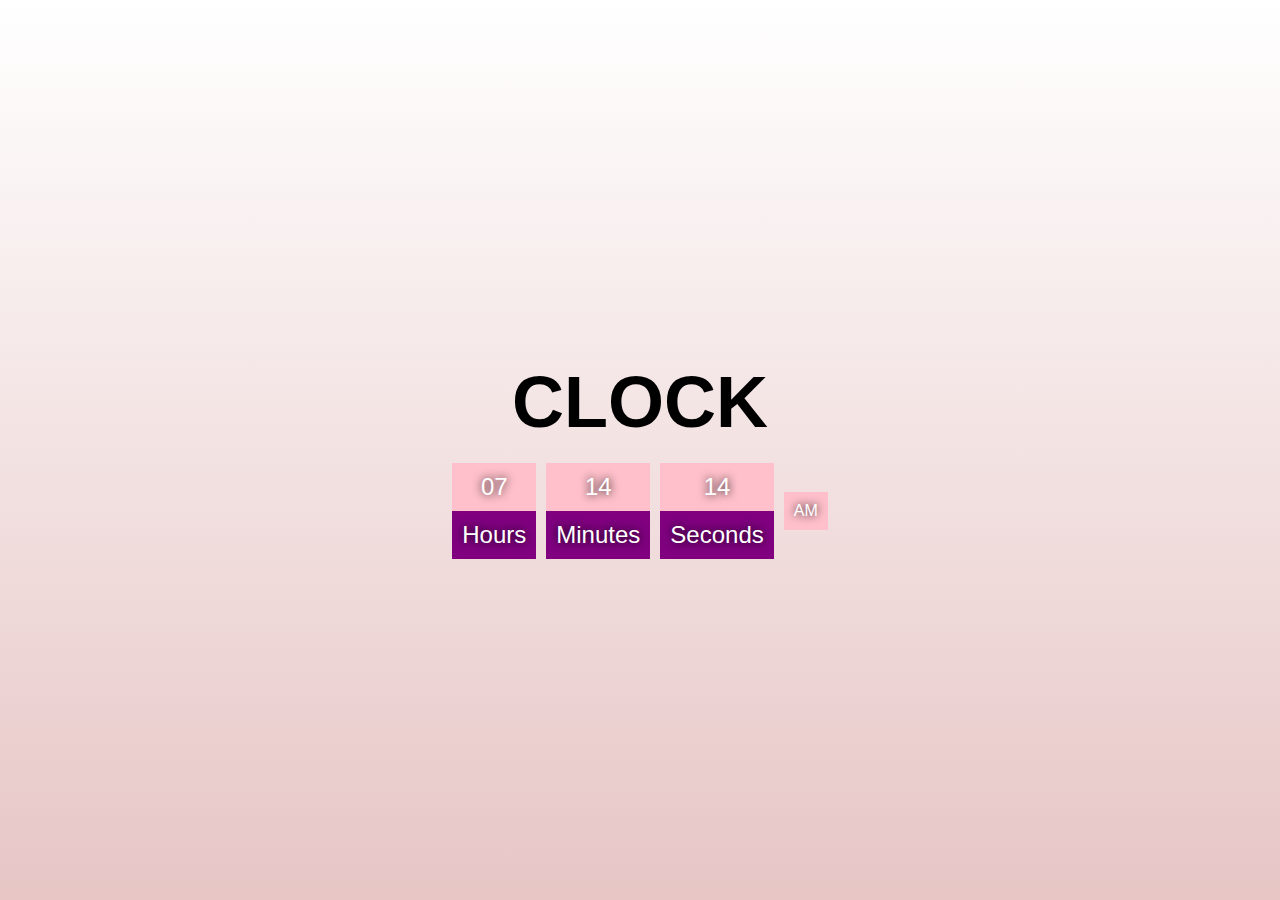
<file: 1/index.html>
<!DOCTYPE html>
<html lang="en">
  <head>
    <meta charset="UTF-8" />
    <meta http-equiv="X-UA-Compatible" content="IE=edge" />
    <meta name="viewport" content="width=device-width, initial-scale=1.0" />
    <link rel="stylesheet" href="main.css" />
    <title>Clock</title>
  </head>
  <body>
    <h2>Clock</h2>
    <div class="clock">
      <div class="time">
        <span id="hours">00</span>
        <span class="text">Hours</span>
      </div>

      <div class="time">
        <span id="minutes">00</span>
        <span class="text">Minutes</span>
      </div>

      <div class="time">
        <span id="seconds">00</span>
        <span class="text">Seconds</span>
      </div>

      <span class="ampm">AM</span>
    </div>

    <script src="main.js"></script>
  </body>
</html>
</file>
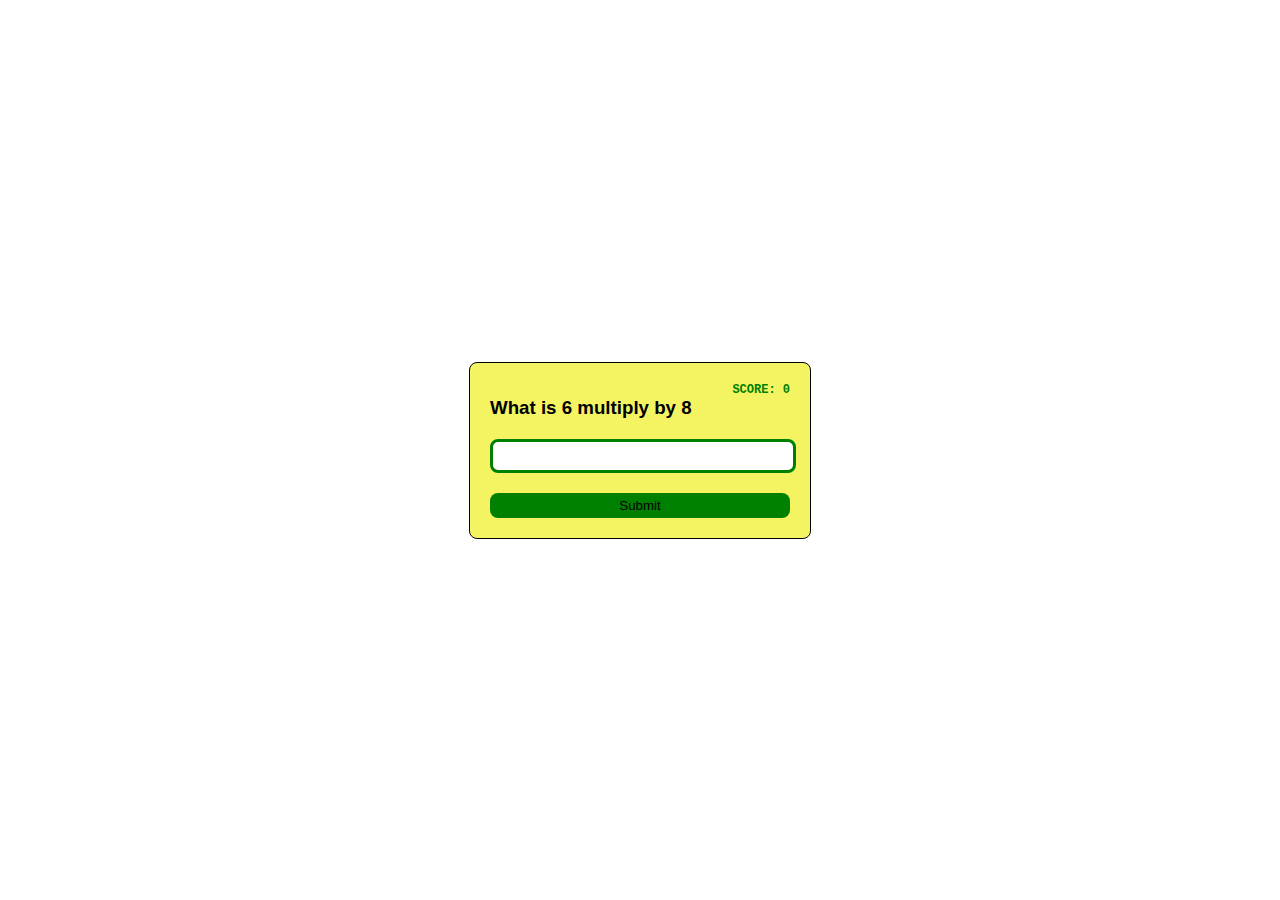
<file: 2/index.html>
<!DOCTYPE html>
<html lang="en">
<head>
    <meta charset="UTF-8">
    <meta http-equiv="X-UA-Compatible" content="IE=edge">
    <meta name="viewport" content="width=device-width, initial-scale=1.0">
    <link rel="stylesheet" href="main.css">
    <title>Projects</title>
</head>
<body>

    <form class="quiz">
        <div id="score"></div>

        <h3 id="question">Lorem ipsum dolor sit amet consectetur adipisicing elit. Quisquam ea ratione quibusdam ex saepe molestias?</h3>

        <input type="text" id="answer">
        <input type="submit" id="submit" value="Submit">
    </form>
    
    <script src="main.js"></script>
</body>
</html>
</file>
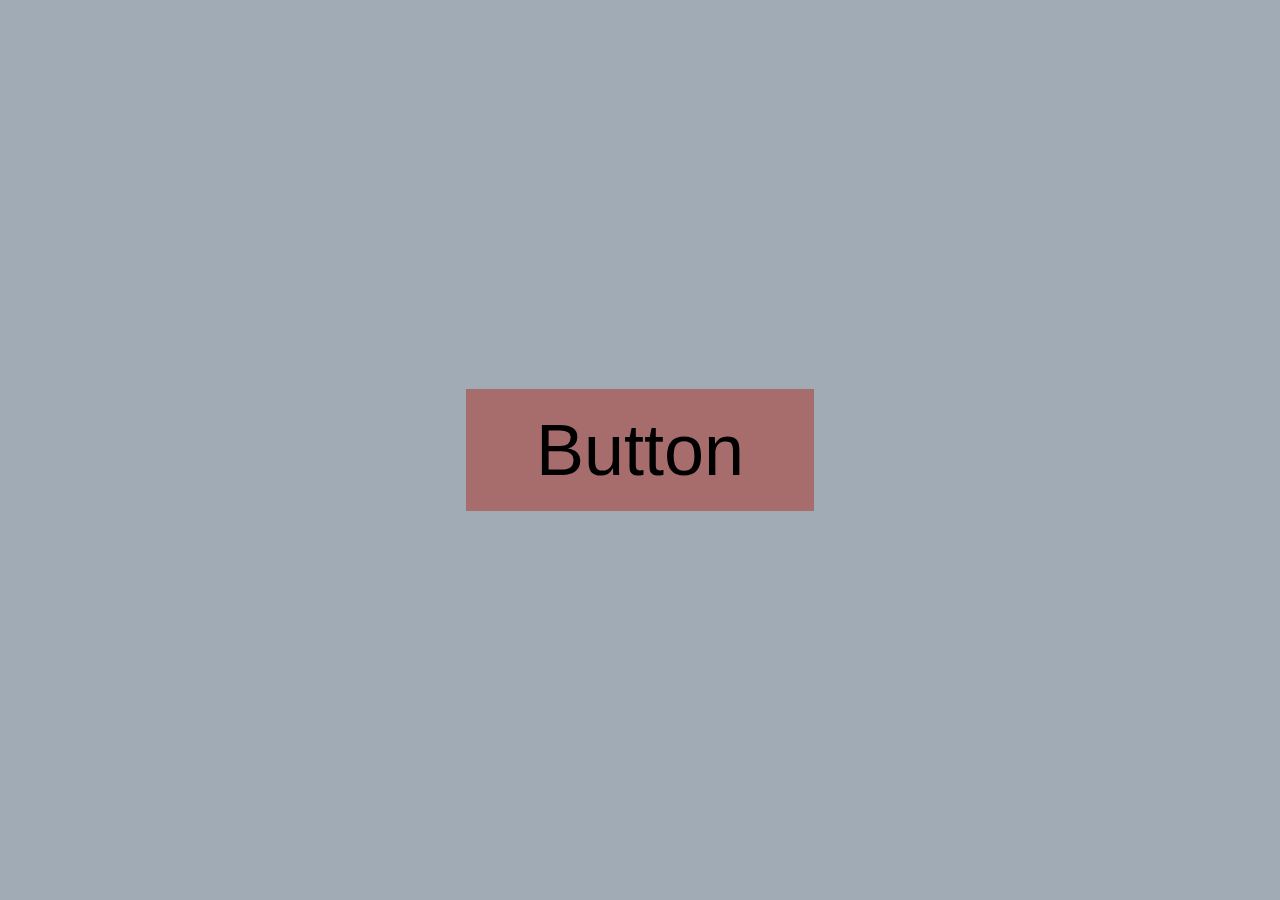
<file: 3/index.html>
<!DOCTYPE html>
<html lang="en">
  <head>
    <meta charset="UTF-8" />
    <meta http-equiv="X-UA-Compatible" content="IE=edge" />
    <meta name="viewport" content="width=device-width, initial-scale=1.0" />
    <link rel="stylesheet" href="main.css" />
    <title>Projects</title>
  </head>
  <body>
    <button class="btn"><span>Button</span></button>
    <script src="main.js"></script>
  </body>
</html>
</file>
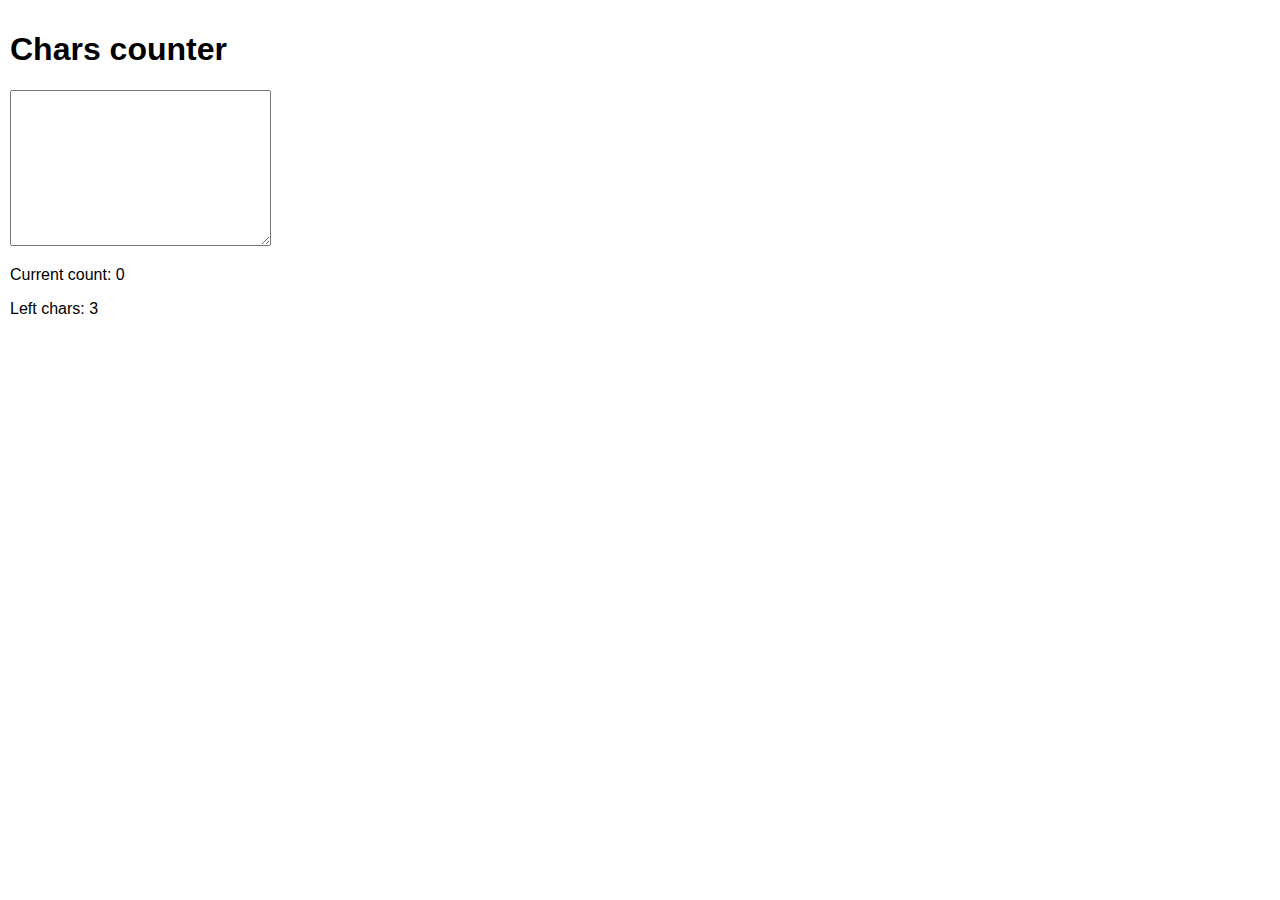
<file: 4/index.html>
<!DOCTYPE html>
<html lang="en">
  <head>
    <meta charset="UTF-8" />
    <meta http-equiv="X-UA-Compatible" content="IE=edge" />
    <meta name="viewport" content="width=device-width, initial-scale=1.0" />
    <link rel="stylesheet" href="main.css" />
    <title>Projects</title>
  </head>
  <body>
    <h1>Chars counter</h1>
    <textarea maxlength="50" id="textarea" cols="30" rows="10"></textarea>
    <p>Current count: <span id="count">0</span></p>
    <p>Left chars: <span id="left"></span></p>
    <script src="main.js"></script>
  </body>
</html>
</file>
<file: 1/main.css>
body {
  font-family: sans-serif;
  margin: 0;
  padding: 0;
  display: flex;
  height: 100vh;
  width: 100vw;
  align-items: center;
  justify-content: center;
  flex-direction: column;
  background: linear-gradient(
    rgba(255, 255, 255, 0.479),
    rgba(195, 112, 112, 0.403)
  );
}

h2 {
  margin: 20px;
  font-size: 72px;
  text-transform: uppercase;
}

.clock {
  display: flex;
  align-items: center;
  gap: 10px;
}



.time{
    display: flex;
    flex-direction: column;
    align-items: center;

    font-size: 24px;
    color: white;
    text-shadow: 0 0 10px black;
    background-color: pink;

}

.time > span:last-child {
    flex: 1;
    background-color: purple;
}
.time > span {
    padding: 10px;
}

 
.ampm {    
    text-shadow: 0 0 10px black;
    color: white;
    padding: 10px;
    background-color: pink;
}
</file>
<file: 2/main.css>
body {
    
    height: 100svh;
    display: flex;
    align-items: center;
    justify-content: center;
}
* {
    font-family: sans-serif;
    margin:0;
    padding: 0;

}
.quiz {
    width: 18.75rem;
    display: flex;
    flex-direction: column;
    border: 1px solid black;
    background-color: rgba(238, 238, 17, 0.656);
    padding: 20px;
    border-radius: 8px;
}

#score {
    color: green;
    font-family: 'Courier New', Courier, monospace;
    font-weight: bold;
    text-transform: uppercase;
    font-size: 12px;
    align-self: flex-end;
}
#question {

}

#answer {
    border: 3px solid green;
    width: 100%;
    font-size: 24px;
   border-radius: 8px;
   margin: 20px 0;
   
}
#submit {
    cursor: pointer;
    border: 0;
    border-radius: 8px;
    background-color: green;
    padding: 5px 15px ;
   
    width: 100%;
}

#score::before {
    content: "Score: ";
}
</file>
<file: 3/main.css>
body {
  display: flex;
  justify-content: center;
  align-items: center;
  height: 100vh;
  margin: 0;
  padding: 0;
  background-color: rgb(161, 171, 181);
}

.btn {
  position: relative;
  cursor: pointer;
  font-size: 72px;
  padding: 20px 70px;
  background-color: rgb(167, 108, 108);
  border: 0;
  overflow: hidden;
  z-index: 1;
}

.btn:before {
  z-index: -1;
  top: var(--yAxis);
  left: var(--xAxis);
  transform: translate(-50%, -50%);
  position: absolute;
  content: "";
  width: 40px;
  height: 40px;
  background-color: rgba(98, 0, 255, 0.438);
  border-radius: 100%;
  transition: 0.7s ease-in-out;
  opacity: 0;
}

.btn span {
  z-index: 1;
}

.btn:hover::before {
  opacity:1 ;
  width: 800px;
  height: 800px;
}
</file>
<file: 4/main.css>
body {
    margin:0;
    padding: 10px;
}

* {
    font-family: sans-serif;
}
</file>
